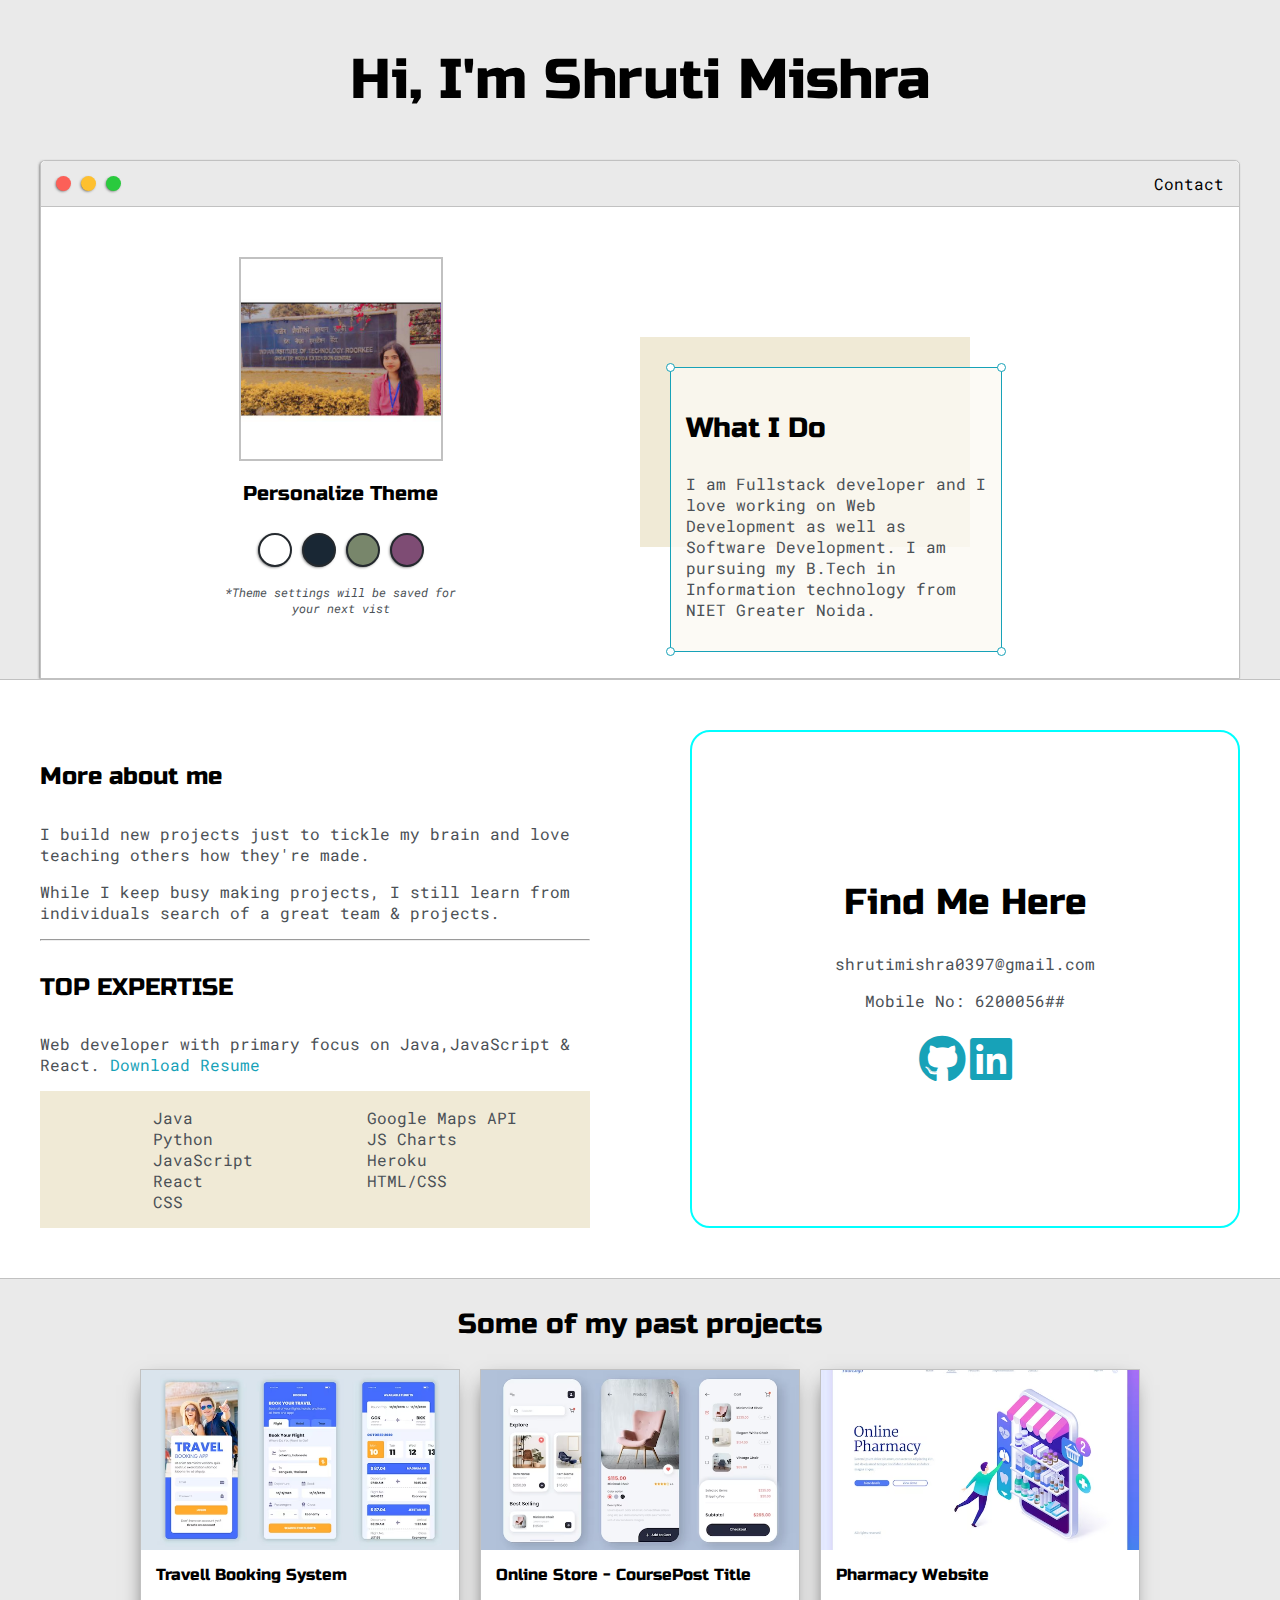
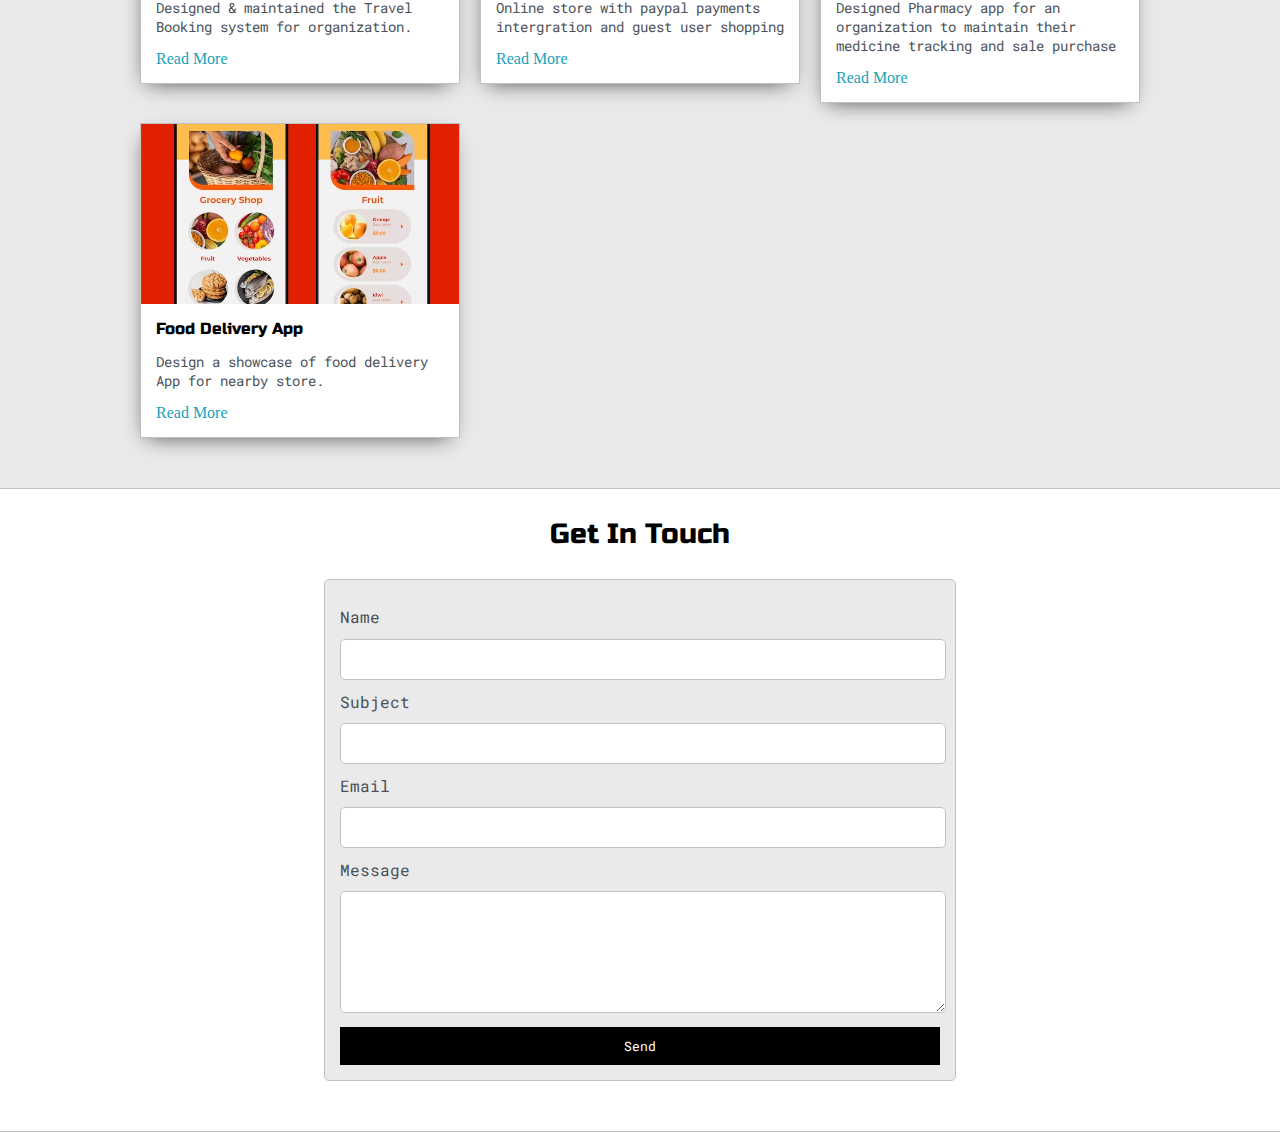
<file: Portfolio/Portfolio/index.html>
<!DOCTYPE html>
<html>
  <head>
    <title>Shruti Mishra</title>

    <meta
      name="viewport"
      content="width=device-width, initial-scale=1, maximum-scale=1, minimum-scale=1"
    />
    <link
      rel="stylesheet"
      href="https://cdnjs.cloudflare.com/ajax/libs/font-awesome/6.0.0-beta3/css/all.min.css"
    />

    <link
      href="https://fonts.googleapis.com/css2?family=Russo+One&display=swap"
      rel="stylesheet"
    />

    <link
      href="https://fonts.googleapis.com/css2?family=Roboto+Mono:wght@500&family=Russo+One&display=swap"
      rel="stylesheet"
    />

    <link rel="stylesheet" type="text/css" href="default.css" />
    <link id="theme-style" rel="stylesheet" type="text/css" href="" />
  </head>
  <body>
    <section class="s1">
      <div class="main-container">
        <div class="greeting-wrapper">
          <h1>Hi, I'm Shruti Mishra</h1>
        </div>

        <div class="intro-wrapper">
          <div class="nav-wrapper">
            <!-- Link around dots-wrapper added after tutorial video -->
            <a href="index.html">
              <div class="dots-wrapper">
                <div id="dot-1" class="browser-dot"></div>
                <div id="dot-2" class="browser-dot"></div>
                <div id="dot-3" class="browser-dot"></div>
              </div>
            </a>

            <ul id="navigation">
              <li><a href="index.html#contact">Contact</a></li>
            </ul>
          </div>

          <div class="left-column">
            <img id="profile_pic" src="images/self.jpg" />
            <h5 style="text-align: center; line-height: 0">
              Personalize Theme
            </h5>

            <div id="theme-options-wrapper">
              <div data-mode="light" id="light-mode" class="theme-dot"></div>
              <div data-mode="blue" id="blue-mode" class="theme-dot"></div>
              <div data-mode="green" id="green-mode" class="theme-dot"></div>
              <div data-mode="purple" id="purple-mode" class="theme-dot"></div>
            </div>

            <p id="settings-note">
              *Theme settings will be saved for<br />your next vist
            </p>
          </div>

          <div class="right-column">
            <div id="preview-shadow">
              <div id="preview">
                <div id="corner-tl" class="corner"></div>
                <div id="corner-tr" class="corner"></div>
                <h3>What I Do</h3>
                <p>
                  I am Fullstack developer and I love working on Web Development
                  as well as Software Development. I am pursuing my B.Tech in
                  Information technology from NIET Greater Noida.
                </p>
                <div id="corner-br" class="corner"></div>
                <div id="corner-bl" class="corner"></div>
              </div>
            </div>
          </div>
        </div>
      </div>
    </section>

    <section class="s2">
      <div class="main-container">
        <div class="about-wrapper">
          <div class="about-me">
            <h4>More about me</h4>

            <p>
              I build new projects just to tickle my brain and love teaching
              others how they're made.
            </p>

            <p>
              While I keep busy making projects, I still learn from individuals
              search of a great team & projects.
            </p>

            <hr />

            <h4>TOP EXPERTISE</h4>

            <p>
              Web developer with primary focus on Java,JavaScript & React.
              <a target="_blank" href="shruti_resume.pdf">Download Resume</a>
            </p>

            <div id="skills">
              <ul>
                <li>Java</li>
                <li>Python</li>
                <li>JavaScript</li>
                <li>React</li>
                <li>CSS</li>
              </ul>

              <ul>
                <li>Google Maps API</li>
                <li>JS Charts</li>
                <li>Heroku</li>
                <li>HTML/CSS</li>
              </ul>
            </div>
          </div>

          <div class="social-links">
            <div class="row">
              <div class="column">
                <div class="card">
                  <div class="container">
                    <h2>Find Me Here</h2>
                    <p>shrutimishra0397@gmail.com</p>
                    <p>Mobile No: 6200056##</p>
                    <div style="margin: 24px 0">
                      <a
                        href="https://github.com/shrutimishra12"
                        target="_blank"
                      >
                        <i class="fab fa-github fa-3x"></i>
                      </a>
                      <a
                        href="https://www.linkedin.com/in/shruti-mishra-5255a622b/"
                        target="_blank"
                      >
                        <i class="fab fa-linkedin fa-3x"></i>
                      </a>
                    </div>
                  </div>
                </div>
              </div>
            </div>
          </div>
        </div>
      </div>
    </section>

    <section class="s1">
      <div class="main-container">
        <h3 style="text-align: center">Some of my past projects</h3>

        <div class="post-wrapper">
          <div>
            <div class="post">
              <img class="thumbnail" src="images/travel.avif" />
              <div class="post-preview">
                <h6 class="post-title">Travell Booking System</h6>
                <p class="post-intro">
                  Designed & maintained the Travel Booking system for
                  organization.
                </p>
                <a href="post.html">Read More</a>
              </div>
            </div>
          </div>

          <div>
            <div class="post">
              <img class="thumbnail" src="images/E-com.avif" />
              <div class="post-preview">
                <h6 class="post-title">Online Store - CoursePost Title</h6>
                <p class="post-intro">
                  Online store with paypal payments intergration and guest user
                  shopping
                </p>
                <a href="post.html">Read More</a>
              </div>
            </div>
          </div>

          <div>
            <div class="post">
              <img class="thumbnail" src="images/pharma.avif" />
              <div class="post-preview">
                <h6 class="post-title">Pharmacy Website</h6>
                <p class="post-intro">
                  Designed Pharmacy app for an organization to maintain their
                  medicine tracking and sale purchase
                </p>
                <a href="post.html">Read More</a>
              </div>
            </div>
          </div>
          <div>
            <div class="post">
              <img class="thumbnail" src="images/food.avif" />
              <div class="post-preview">
                <h6 class="post-title">Food Delivery App</h6>
                <p class="post-intro">
                  Design a showcase of food delivery App for nearby store.
                </p>
                <a href="post.html">Read More</a>
              </div>
            </div>
          </div>
        </div>
      </div>
    </section>

    <section class="s2">
      <div class="main-container">
        <a href=""></a>
        <h3 style="text-align: center">Get In Touch</h3>

        <form id="contact-form">
          <a name="contact"></a>

          <label>Name</label>
          <input class="input-field" type="text" name="name" />

          <label>Subject</label>
          <input class="input-field" type="text" name="subject" />

          <label>Email</label>
          <input class="input-field" type="text" name="email" />

          <label>Message</label>
          <textarea class="input-field" name="message"></textarea>

          <input id="submit-btn" type="submit" value="Send" />
        </form>
      </div>
    </section>

    <script type="text/javascript" src="script.js"></script>
  </body>
</html>
</file>
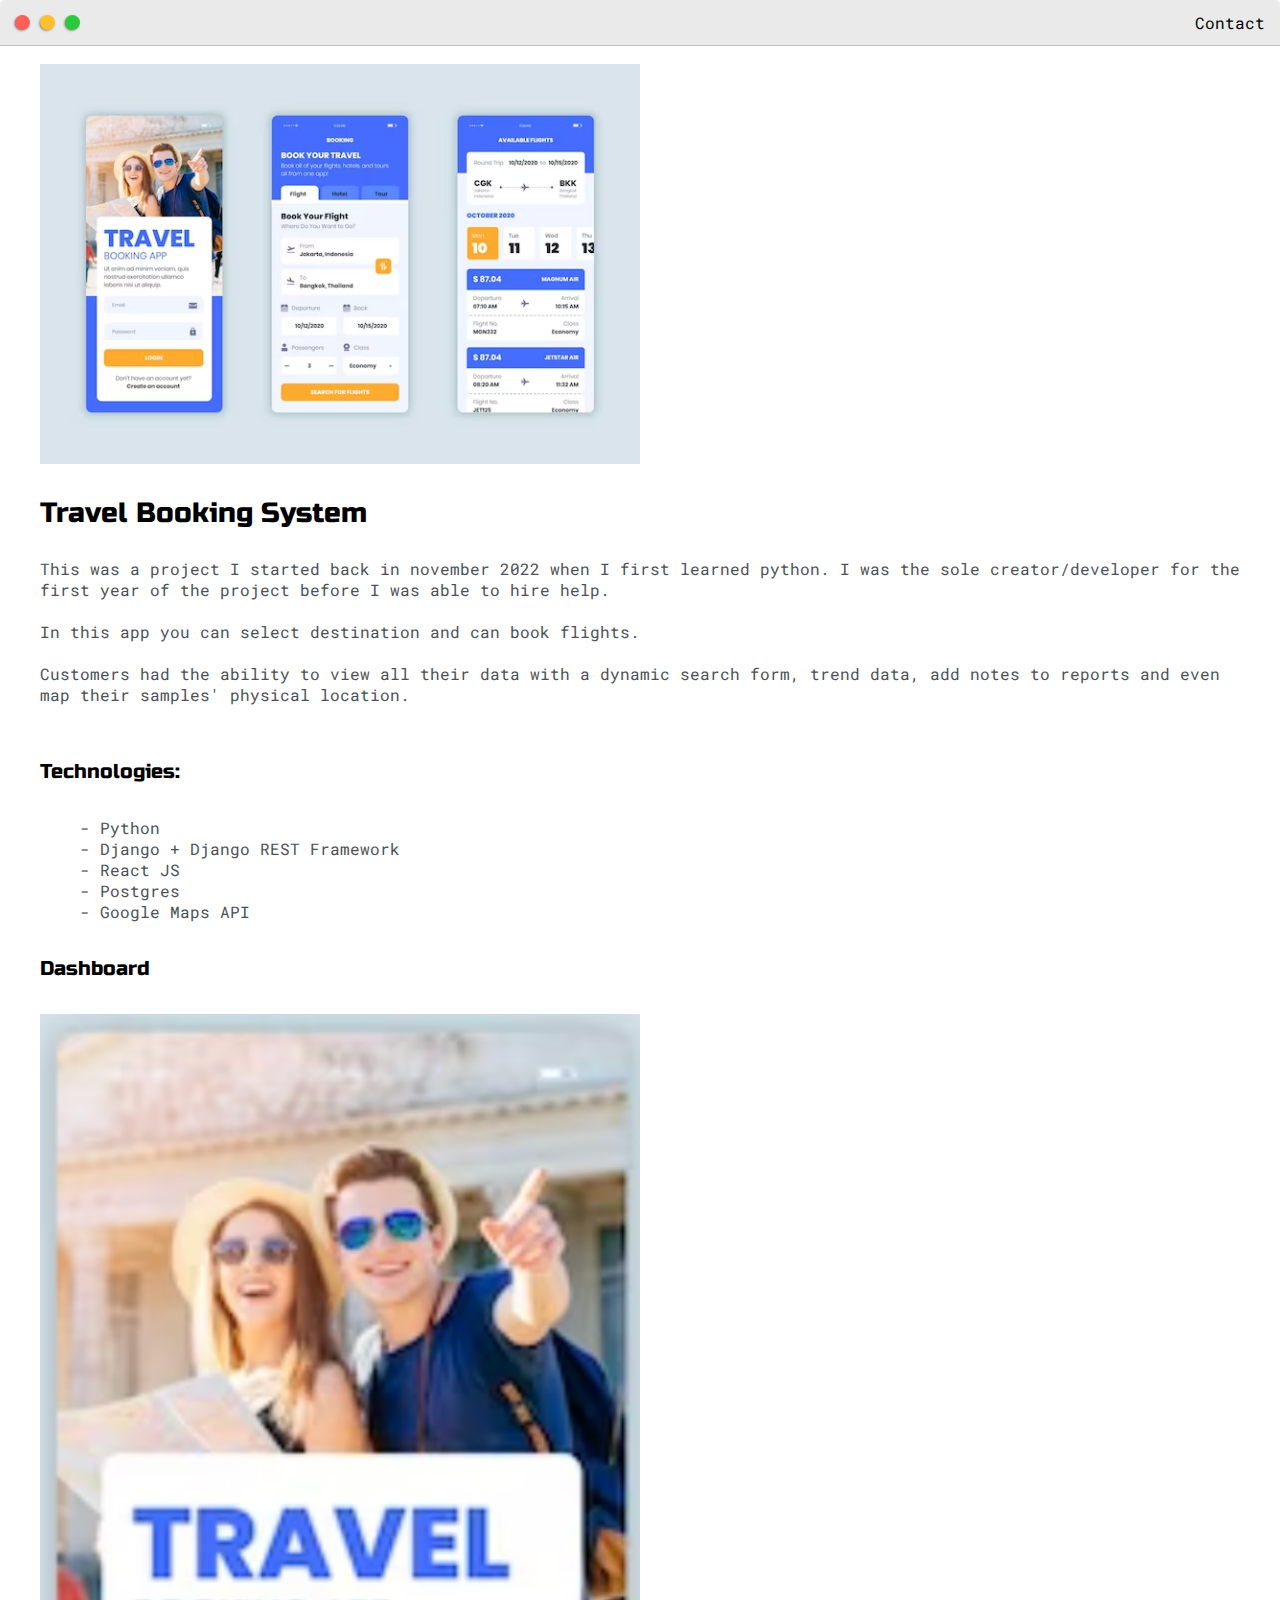
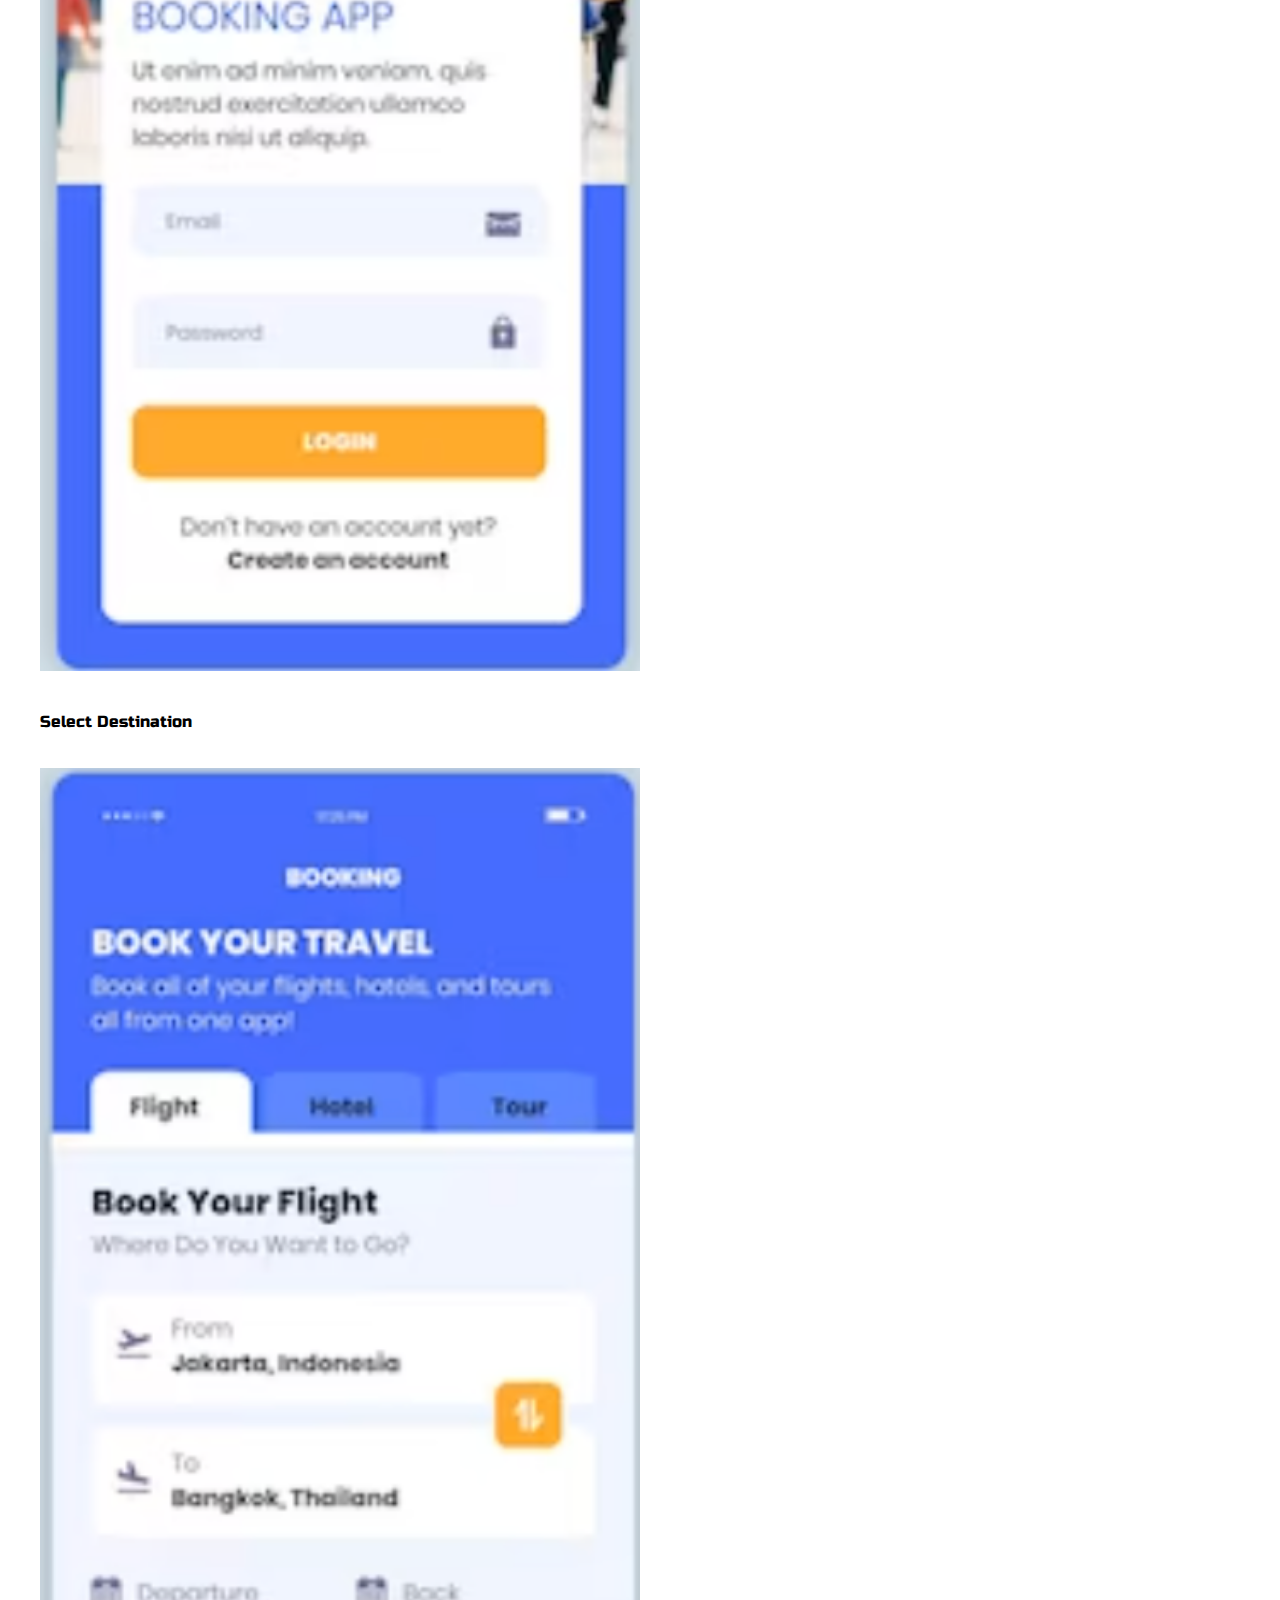
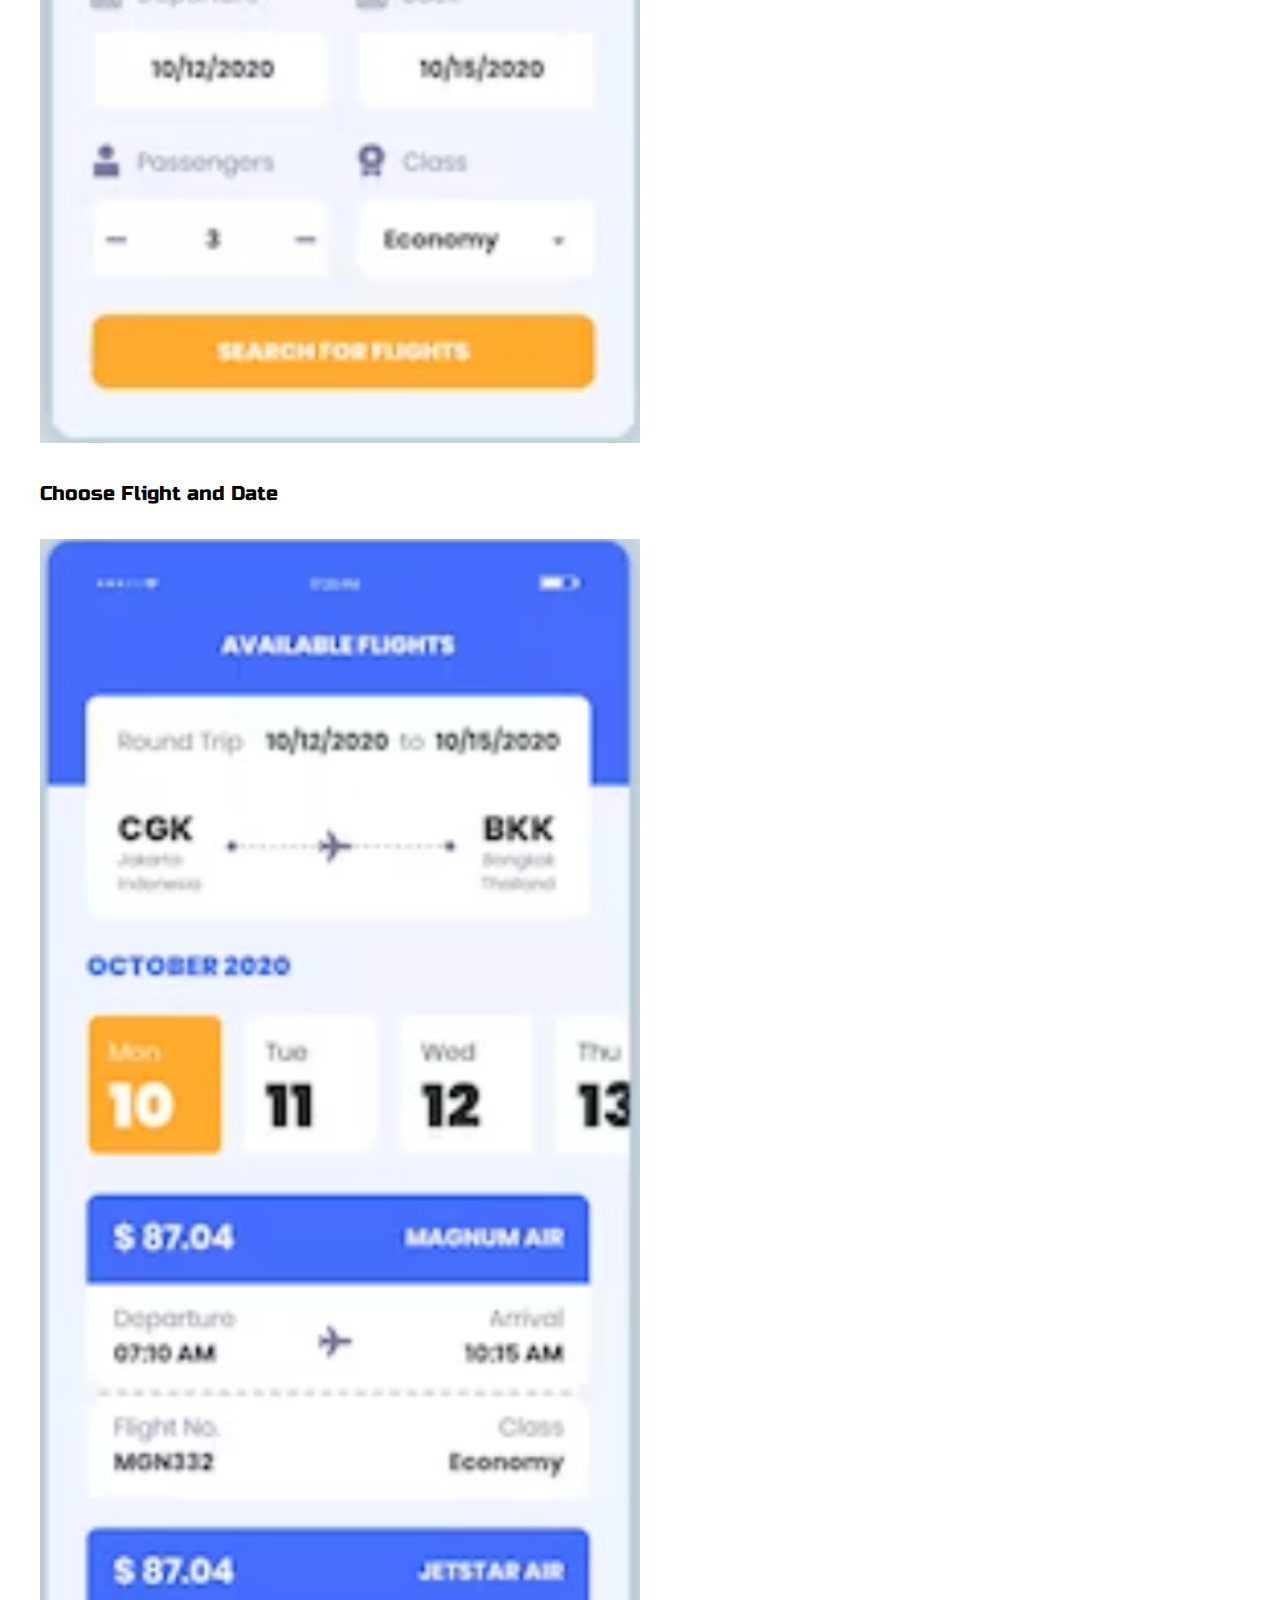
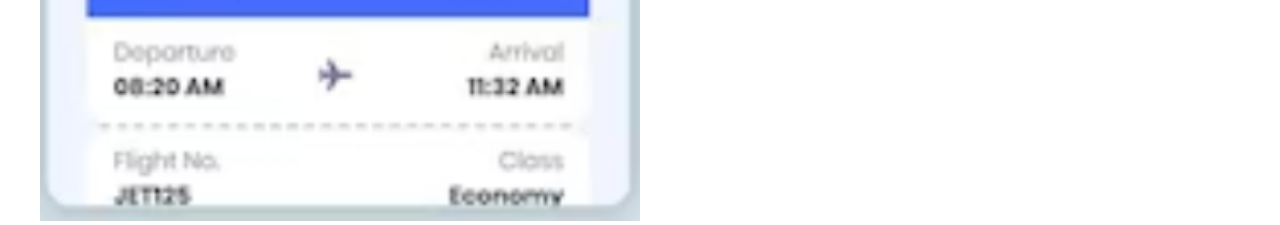
<file: Portfolio/Portfolio/post.html>
<!DOCTYPE html>
<html>
<head>
	<title>Project Name</title>


	<meta name="viewport" content="width=device-width, initial-scale=1, maximum-scale=1, minimum-scale=1" />

	<link href="https://fonts.googleapis.com/css2?family=Russo+One&display=swap" rel="stylesheet">

	<link href="https://fonts.googleapis.com/css2?family=Roboto+Mono:wght@500&display=swap" rel="stylesheet">

	<link rel="stylesheet" type="text/css" href="default.css">


	<style type="text/css">
		.img-container{
			max-width: 600px;
		}

		img{
			width: 100%
		}

	</style>

</head>
<body>
	<div class="nav-wrapper">

		<!-- Link around dots-wrapper added after tutorial video -->
		<a href="index.html">
			<div class="dots-wrapper">
				<div id="dot-1" class="browser-dot"></div>
				<div id="dot-2" class="browser-dot"></div>
				<div id="dot-3" class="browser-dot"></div>
			</div>
		</a>

		<ul id="navigation">
			<li><a href="index.html#contact">Contact</a></li>

		</ul>
	</div>

	<div class="main-container">
		<br>

		<div class="img-container">
			<img src="images/travel.avif">
		</div>
		
		<h3>Travel Booking System</h3>

		<p>This was a project I started back in november 2022 when I first learned python. I was the sole creator/developer for the first year of the project before I was able to hire help.
		<br>
		<br>
		In this app you can select destination and can book flights.
		<br>
		<br>
		Customers had the ability to view all their data with a dynamic search form, trend data, add notes to reports and even map their samples' physical location.
		<br>
		<br>
		</p>

		<h5>Technologies:</h5>
		<ul>
			<li>- Python</li>
			<li>- Django + Django REST Framework</li>
			<li>- React JS</li>
			<li>- Postgres</li>
			<li>- Google Maps API</li>
			
		</ul>


		<h5> Dashboard</h5>
		<div class="img-container">
			<img src="images/home-screen.png">
		</div>

		<h6>Select Destination</h5>
		<div class="img-container">
			<img src="images/select.png">
		</div>

		<h5>Choose Flight and Date</h5>
		<div class="img-container">
			<img src="images/book.png">
		</div>

		

	</div>

</body>
</html>
</file>
<file: Portfolio/Portfolio/default.css>
/* :root{
	--mainColor:#eaeaea;
	--secondaryColor:#fff;

	--borderColor:#c1c1c1;

	--mainText:black;
	--secondaryText:#4b5156;

	--themeDotBorder:#24292e;

	--previewBg:rgb(251, 249, 243, 0.8);
	--previewShadow:#f0ead6;


	--buttonColor:black;


}


html, body{
	padding: 0;
	margin: 0;
	scroll-behavior: smooth;
}

body *{
	transition: 0.3s;
}


h1, h2, h3, h4, h5, h6, strong{
	color: var(--mainText);
	font-family: 'Russo One', sans-serif;
	font-weight: 500;
}

p, li, span, label, input, textarea{
	color: var(--secondaryText);
	font-family: 'Roboto Mono', monospace;
}

a{
	text-decoration: none;
	color:#17a2b8;
}

ul{
	list-style: none;
}

h1 { font-size: 56px;}
h2 { font-size: 36px;}
h3 { font-size: 28px;}
h4 { font-size: 24px;}
h5 { font-size: 20px;}
h6 { font-size: 16px;}


.s1{
	background-color: var(--mainColor);
	border-bottom:1px solid var(--borderColor);
	overflow:auto;
}

.s2{
	background-color: var(--secondaryColor);
	border-bottom:1px solid var(--borderColor);
	overflow:auto;
}




.main-container{
	width: 1200px;
	margin: 0 auto;
}


.greeting-wrapper{
	display: grid;
	text-align: center;
	align-content: center;
	min-height: 10em;

}

.intro-wrapper{
	background-color: var(--secondaryColor);
	border:1px solid var(--borderColor);
	border-radius:5px 5px 0 0;


	-webkit-box-shadow: -1px 1px 3px -1px rgba(0,0,0,0.75);
	-moz-box-shadow: -1px 1px 3px -1px rgba(0,0,0,0.75);
	box-shadow: -1px 1px 3px -1px rgba(0,0,0,0.75);

	display: grid;
	grid-template-columns: 1fr 1fr;
	grid-template-areas: 
		'nav-wrapper nav-wrapper'
		'left-column right-column'
	;
}


.nav-wrapper{
	border-radius:5px 5px 0 0;
	grid-area:nav-wrapper;
	border-bottom: 1px solid var(--borderColor);
	display: flex;
	justify-content: space-between;
	align-items: center;
	background-color: var(--mainColor);
}

#navigation a{
	color:var(--mainText);
}


#navigation{
	margin:0;
	padding: 10px;
}

#navigation li{
	display: inline-block;
	margin-right: 5px;
	margin-left:5px;
}

.dots-wrapper{
	display: flex;
	padding: 10px;
}

#dot-1{
	background-color:  #FC6058;
}

#dot-2{
	background-color:  #FEC02F;
}

#dot-3{
	background-color:  #2ACA3E;
}

.browser-dot{
	background-color: black;
	height: 15px;
	width: 15px;
	border-radius: 50%;
	margin: 5px;

	-webkit-box-shadow: -1px 1px 3px -1px rgba(0,0,0,0.75);
	-moz-box-shadow: -1px 1px 3px -1px rgba(0,0,0,0.75);
	box-shadow: -1px 1px 3px -1px rgba(0,0,0,0.75);

}


.left-column{
	grid-area: left-column;
	padding-top:50px;
	padding-bottom: 50px;
}

#profile_pic{
	display: block;
	margin:0 auto;

	height: 200px;
	width: 200px;
	object-fit: cover;
	border:2px solid var(--borderColor);
}


#theme-options-wrapper{
	display: flex;
	justify-content: center;
}

.theme-dot{
	height: 30px;
	width: 30px;
	background-color: black;
	border-radius: 50%;

	margin: 5px;
	border:2px solid var(--themeDotBorder);

	-webkit-box-shadow: -1px 1px 3px -1px rgba(0,0,0,0.75);
	-moz-box-shadow: -1px 1px 3px -1px rgba(0,0,0,0.75);
	box-shadow: -1px 1px 3px -1px rgba(0,0,0,0.75);

	cursor: pointer;
}


.theme-dot:hover{
	border-width: 5px;
}


#light-mode{
	background-color: #fff;
}

#blue-mode{
	background-color: #192734;
}

#green-mode{
	background-color: #78866b;
}

#purple-mode{
	background-color: #7E4C74;
}

#settings-note{
	font-size: 12px;
	font-style: italic;
	text-align: center;
}

.right-column{
	grid-area: right-column;
	display: grid;
	align-content: center;

	padding-top: 50px;
	padding-bottom: 50px;
}


#preview-shadow{
	background-color: var(--previewShadow);
	max-width: 300px;
	height: 180px;
	padding-left: 30px;
	padding-top: 30px;
}

#preview{
	width: 300px;
	border:1.5px solid #17a2b8;
	background-color: var(--previewBg);
	padding:15px;
	position: relative;
}

.corner{
	width:7px;
	height: 7px;
	border-radius: 50%;
	border:1.5px solid #17a2b8;
	background-color: #fff;
	position: absolute;
}

#corner-tl{
	top:-5px;
	left: -5px
}

#corner-tr{
	top:-5px;
	right: -5px
}


#corner-br{
	bottom:-5px;
	right: -5px
}


#corner-bl{
	bottom:-5px;
	left: -5px
}

.about-wrapper{
	display: grid;
	grid-template-columns: repeat(auto-fit, minmax(320px, 1fr));
	padding-bottom: 50px;
	padding-top: 50px;
	gap:100px;
}


#skills{
	display: flex;
	justify-content: space-evenly;
	background-color: var(--previewShadow);
}

.social-links{
	display: grid;
	align-content: center;
	text-align: center;
}

#social_img{
	width: 100%;
}


.post-wrapper{
	display: grid;
	grid-template-columns: repeat(auto-fit, 320px);
	gap:20px;
	justify-content: center;
	padding-bottom: 50px;
}

.post{
	border:1px solid var(--borderColor);
	-webkit-box-shadow: -2px 7px 21px -9px rgba(0,0,0,0.75);
	-moz-box-shadow: -2px 7px 21px -9px rgba(0,0,0,0.75);
	box-shadow: -2px 7px 21px -9px rgba(0,0,0,0.75);
}

.thumbnail{
	display: block;
	width: 100%;
	height:180px;
	object-fit: cover;
}

.post-preview{
	background-color: #fff;
	padding:15px;
}

.post-title{
	color:black;
	margin: 0;
}

.post-intro{
	color:#4b5156;
	font-size: 14px;
}


#contact-form{
	display: block;
	max-width: 600px;
	margin: 0 auto;
	border: 1px solid var(--borderColor);
	padding: 15px;
	border-radius: 5px;
	background-color: var(--mainColor);
	margin-bottom: 50px;

}

#contact-form label{
	line-height: 2.7em;
}

#contact-form textarea{
	min-height: 100px;
	font-size: 14px;
}


.input-field{
	width: 100%;
	padding-top: 10px;
	padding-bottom:10px; 
	background-color: var(--secondaryColor);
	border-radius: 5px;
	border:1px solid var(--borderColor);
	font-size: 14px;
}


#submit-btn{
	margin-top: 10px;
	width: 100%;
	padding-top: 10px;
	padding-bottom:10px; 
	color: #fff;
	background-color: var(--buttonColor);
	border:none;
}


@media screen and (max-width: 1200px){
	.main-container{
		width: 95%;
	}
}

@media screen and (max-width: 800px){
	.intro-wrapper{
		grid-template-columns: 1fr;
		grid-template-areas: 
			'nav-wrapper'
			'left-column'
			'right-column'
		;
	}

	.right-column{
		justify-content: center;
	}

}

@media screen and (max-width: 400px){
	#preview-shadow{
		max-width: 280px;
		height: 180px;
		padding-left: 10px;
		padding-top: 10px;
	}

	#preview{
		width: 280px;

	}

}


 */

/* //// */

/** @format */

:root {
  --mainColor: #eaeaea;
  --secondaryColor: #fff;

  --borderColor: #c1c1c1;

  --mainText: black;
  --secondaryText: #4b5156;

  --themeDotBorder: #24292e;

  --previewBg: rgb(251, 249, 243, 0.8);
  --previewShadow: #f0ead6;

  --buttonColor: black;
}

html,
body {
  padding: 0;
  margin: 0;
  scroll-behavior: smooth;
}

body * {
  transition: 0.3s;
}

h1,
h2,
h3,
h4,
h5,
h6,
strong {
  color: var(--mainText);
  font-family: "Russo One", sans-serif;
  font-weight: 500;
}

p,
li,
span,
label,
input,
textarea {
  color: var(--secondaryText);
  font-family: "Roboto Mono", monospace;
}

a {
  text-decoration: none;
  color: #17a2b8;
}

ul {
  list-style: none;
}

h1 {
  font-size: 56px;
}
h2 {
  font-size: 36px;
}
h3 {
  font-size: 28px;
}
h4 {
  font-size: 24px;
}
h5 {
  font-size: 20px;
}
h6 {
  font-size: 16px;
}

.s1 {
  background-color: var(--mainColor);
  border-bottom: 1px solid var(--borderColor);
  overflow: auto;
}

.s2 {
  background-color: var(--secondaryColor);
  border-bottom: 1px solid var(--borderColor);
  overflow: auto;
}

.main-container {
  width: 1200px;
  margin: 0 auto;
}

.greeting-wrapper {
  display: grid;
  text-align: center;
  align-content: center;
  min-height: 10em;
}

.intro-wrapper {
  background-color: var(--secondaryColor);
  border: 1px solid var(--borderColor);
  border-radius: 5px 5px 0 0;

  -webkit-box-shadow: -1px 1px 3px -1px rgba(0, 0, 0, 0.75);
  -moz-box-shadow: -1px 1px 3px -1px rgba(0, 0, 0, 0.75);
  box-shadow: -1px 1px 3px -1px rgba(0, 0, 0, 0.75);

  display: grid;
  grid-template-columns: 1fr 1fr;
  grid-template-areas:
    "nav-wrapper nav-wrapper"
    "left-column right-column";
}

.nav-wrapper {
  border-radius: 5px 5px 0 0;
  grid-area: nav-wrapper;
  border-bottom: 1px solid var(--borderColor);
  display: flex;
  justify-content: space-between;
  align-items: center;
  background-color: var(--mainColor);
}

#navigation a {
  color: var(--mainText);
}

#navigation {
  margin: 0;
  padding: 10px;
}

#navigation li {
  display: inline-block;
  margin-right: 5px;
  margin-left: 5px;
}

.dots-wrapper {
  display: flex;
  padding: 10px;
}

#dot-1 {
  background-color: #fc6058;
}

#dot-2 {
  background-color: #fec02f;
}

#dot-3 {
  background-color: #2aca3e;
}

.browser-dot {
  background-color: black;
  height: 15px;
  width: 15px;
  border-radius: 50%;
  margin: 5px;

  -webkit-box-shadow: -1px 1px 3px -1px rgba(0, 0, 0, 0.75);
  -moz-box-shadow: -1px 1px 3px -1px rgba(0, 0, 0, 0.75);
  box-shadow: -1px 1px 3px -1px rgba(0, 0, 0, 0.75);
}

.left-column {
  grid-area: left-column;
  padding-top: 50px;
  padding-bottom: 50px;
}

#profile_pic {
  display: block;
  margin: 0 auto;

  height: 200px;
  width: 200px;
  object-fit: cover;
  border: 2px solid var(--borderColor);
}

#theme-options-wrapper {
  display: flex;
  justify-content: center;
}

.theme-dot {
  height: 30px;
  width: 30px;
  background-color: black;
  border-radius: 50%;

  margin: 5px;
  border: 2px solid var(--themeDotBorder);

  -webkit-box-shadow: -1px 1px 3px -1px rgba(0, 0, 0, 0.75);
  -moz-box-shadow: -1px 1px 3px -1px rgba(0, 0, 0, 0.75);
  box-shadow: -1px 1px 3px -1px rgba(0, 0, 0, 0.75);

  cursor: pointer;
}

.theme-dot:hover {
  border-width: 5px;
}

#light-mode {
  background-color: #fff;
}

#blue-mode {
  background-color: #192734;
}

#green-mode {
  background-color: #78866b;
}

#purple-mode {
  background-color: #7e4c74;
}

#settings-note {
  font-size: 12px;
  font-style: italic;
  text-align: center;
}

.right-column {
  grid-area: right-column;
  display: grid;
  align-content: center;

  padding-top: 50px;
  padding-bottom: 50px;
}

#preview-shadow {
  background-color: var(--previewShadow);
  max-width: 300px;
  height: 180px;
  padding-left: 30px;
  padding-top: 30px;
}

#preview {
  width: 300px;
  border: 1.5px solid #17a2b8;
  background-color: var(--previewBg);
  padding: 15px;
  position: relative;
}

.corner {
  width: 7px;
  height: 7px;
  border-radius: 50%;
  border: 1.5px solid #17a2b8;
  background-color: #fff;
  position: absolute;
}

#corner-tl {
  top: -5px;
  left: -5px;
}

#corner-tr {
  top: -5px;
  right: -5px;
}

#corner-br {
  bottom: -5px;
  right: -5px;
}

#corner-bl {
  bottom: -5px;
  left: -5px;
}

.about-wrapper {
  display: grid;
  grid-template-columns: repeat(auto-fit, minmax(320px, 1fr));
  padding-bottom: 50px;
  padding-top: 50px;
  gap: 100px;
}

#skills {
  display: flex;
  justify-content: space-evenly;
  background-color: var(--previewShadow);
}

.social-links {
  display: grid;
  align-content: center;
  text-align: center;
  border: 2px solid cyan;
  border-radius: 20px;
}

#social_img {
  width: 100%;
}

.post-wrapper {
  display: grid;
  grid-template-columns: repeat(auto-fit, 320px);
  gap: 20px;
  justify-content: center;
  padding-bottom: 50px;
}

.post {
  border: 1px solid var(--borderColor);
  -webkit-box-shadow: -2px 7px 21px -9px rgba(0, 0, 0, 0.75);
  -moz-box-shadow: -2px 7px 21px -9px rgba(0, 0, 0, 0.75);
  box-shadow: -2px 7px 21px -9px rgba(0, 0, 0, 0.75);
}

.thumbnail {
  display: block;
  width: 100%;
  height: 180px;
  object-fit: cover;
}

.post-preview {
  background-color: #fff;
  padding: 15px;
}

.post-title {
  color: black;
  margin: 0;
}

.post-intro {
  color: #4b5156;
  font-size: 14px;
}

#contact-form {
  display: block;
  max-width: 600px;
  margin: 0 auto;
  border: 1px solid var(--borderColor);
  padding: 15px;
  border-radius: 5px;
  background-color: var(--mainColor);
  margin-bottom: 50px;
}

#contact-form label {
  line-height: 2.7em;
}

#contact-form textarea {
  min-height: 100px;
  font-size: 14px;
}

.input-field {
  width: 100%;
  padding-top: 10px;
  padding-bottom: 10px;
  background-color: var(--secondaryColor);
  border-radius: 5px;
  border: 1px solid var(--borderColor);
  font-size: 14px;
}

#submit-btn {
  margin-top: 10px;
  width: 100%;
  padding-top: 10px;
  padding-bottom: 10px;
  color: #fff;
  background-color: var(--buttonColor);
  border: none;
}

@media screen and (max-width: 1200px) {
  .main-container {
    width: 95%;
  }
}

@media screen and (max-width: 800px) {
  .intro-wrapper {
    grid-template-columns: 1fr;
    grid-template-areas:
      "nav-wrapper"
      "left-column"
      "right-column";
  }

  .right-column {
    justify-content: center;
  }
}

@media screen and (max-width: 400px) {
  #preview-shadow {
    max-width: 280px;
    height: 180px;
    padding-left: 10px;
    padding-top: 10px;
  }

  #preview {
    width: 280px;
  }
}
</file>
